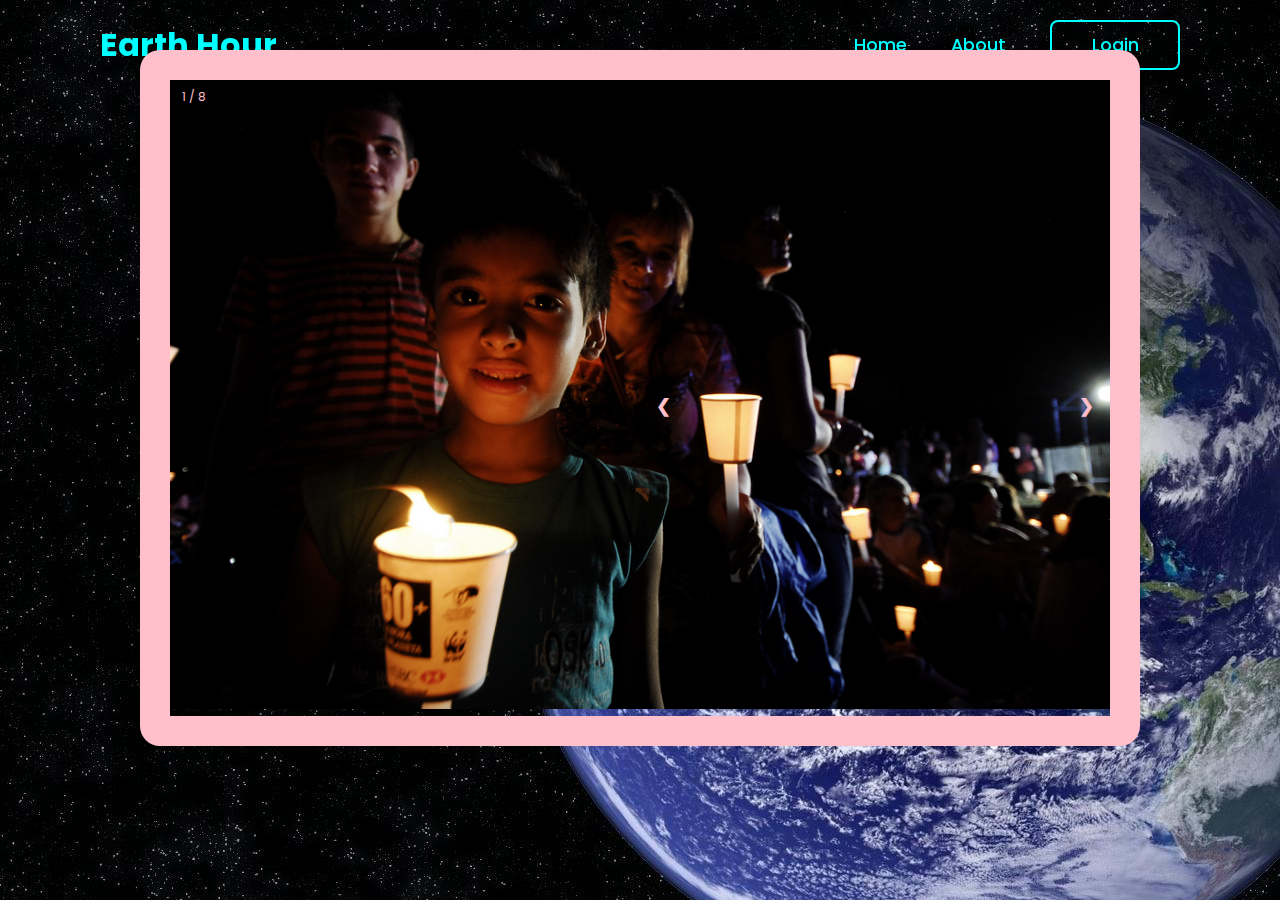
<file: register/gall.html>
<!DOCTYPE html>
<html lang="en">
  <head>
    <meta charset="UTF-8" />
    <meta http-equiv="X-UA-Compatible" content="IE=edge" />
    <meta name="viewport" content="width=device-width, initial-scale=1.0" />
    <title>Document</title>
    <link rel="stylesheet" href="gall.css" />
  </head>
  <header>
    <header>
      <h2 class="logo">
        <a href="index.html" style="color: cyan; text-decoration: none"
          >Earth Hour</a
        >
      </h2>
      <nav class="navigation">
        <a href="about.html">Home</a>
        <a href="https://www.facebook.com/neeyugnsirtfoadd8107/">About</a>
        <!-- <a href="#">Gallery</a> -->
        <button class="btnLogin">Login</button>
      </nav>
    </header>
  </header>
  <body style="background-image: url(./imgs/wp4406720.jpg)">
    <div class="slide-container">
      <div class="mySlides fade">
        <div class="numbertext">1 / 8</div>
        <img src="./imgs2/13500613873_197e980f66_b.jpg" style="width: 100%" />
      </div>

      <div class="mySlides fade">
        <div class="numbertext">2 / 8</div>
        <img
          src="./imgs2/272428_4484553852812050_FJDSALKJ.jpg"
          style="width: 100%"
        />
      </div>
      <div class="mySlides fade">
        <div class="numbertext">3 / 8</div>
        <img
          src="./imgs2/Earth Hour 2023 Photos (12).jpg"
          style="width: 100%"
        />
      </div>
      <div class="mySlides fade">
        <div class="numbertext">4 / 8</div>
        <img src="./imgs2/earth-hour-candle.jpg" style="width: 100%" />
      </div>
      <div class="mySlides fade">
        <div class="numbertext">5 / 8</div>
        <img
          src="./imgs2/gettyimages-1309440368-612x612.jpg"
          style="width: 100%"
        />
      </div>
      <div class="mySlides fade">
        <div class="numbertext">6 / 8</div>
        <img
          src="./imgs2/gettyimages-658002908-612x612.jpg"
          style="width: 100%"
        />
      </div>
      <div class="mySlides fade">
        <div class="numbertext">7 / 8</div>
        <img src="./imgs2/hour-1503.jpg" style="width: 100%" />
      </div>
      <div class="mySlides fade">
        <div class="numbertext">8 / 8</div>
        <img src="./imgs2/main_1500.jpg" style="width: 100%" />
      </div>

      <a class="prev" onclick="plusSlides(-1)">&#10094;</a>
      <a class="next" onclick="plusSlides(1)">&#10095;</a>
    </div>
    <br />
    <script src="gall.js"></script>
  </body>
</html>
</file>
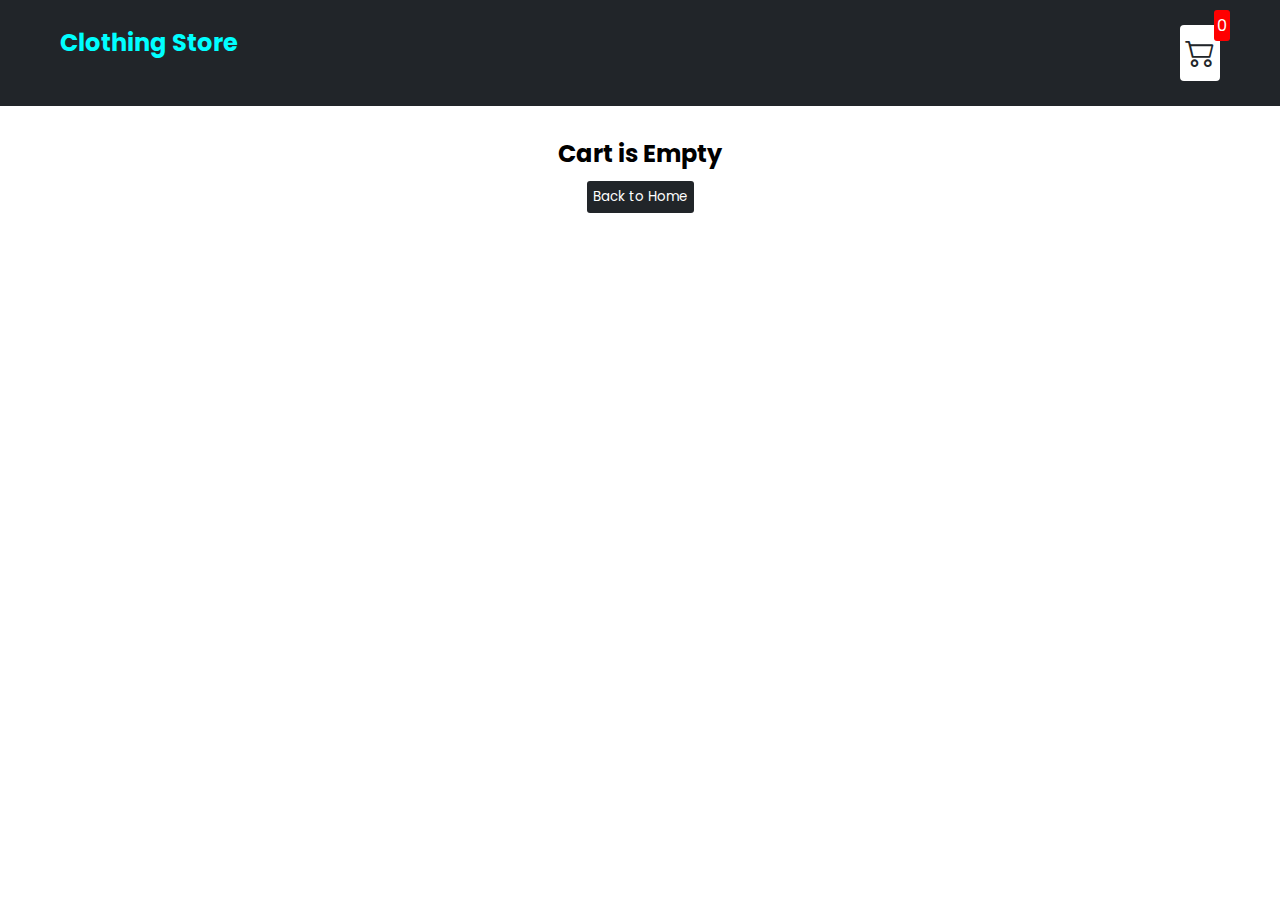
<file: register/shopping-cart-js/cart.html>
<!DOCTYPE html>
<html lang="en">
  <head>
    <meta charset="UTF-8" />
    <meta http-equiv="X-UA-Compatible" content="IE=edge" />
    <meta name="viewport" content="width=device-width, initial-scale=1.0" />
    <title>Clothing Store</title>
    <link rel="stylesheet" href="src/stl.css" />
    <link
      rel="stylesheet"
      href="https://cdn.jsdelivr.net/npm/bootstrap-icons@1.8.1/font/bootstrap-icons.css"
    />
  </head>

  <body>
    <div class="navbar">
      <a href="idx.html">
        <h2>Clothing Store</h2>
      </a>

      <a href="cart.html">
        <div class="cart">
          <i class="bi bi-cart2"></i>
          <div id="cartAmount" class="cartAmount">0</div>
        </div>
      </a>
    </div>

    <div id="label" class="text-center"></div>

    <div class="shopping-cart" id="shopping-cart"></div>
  </body>
  <script src="src/Data.js"></script>
  <script src="src/cart.js"></script>
</html>
</file>
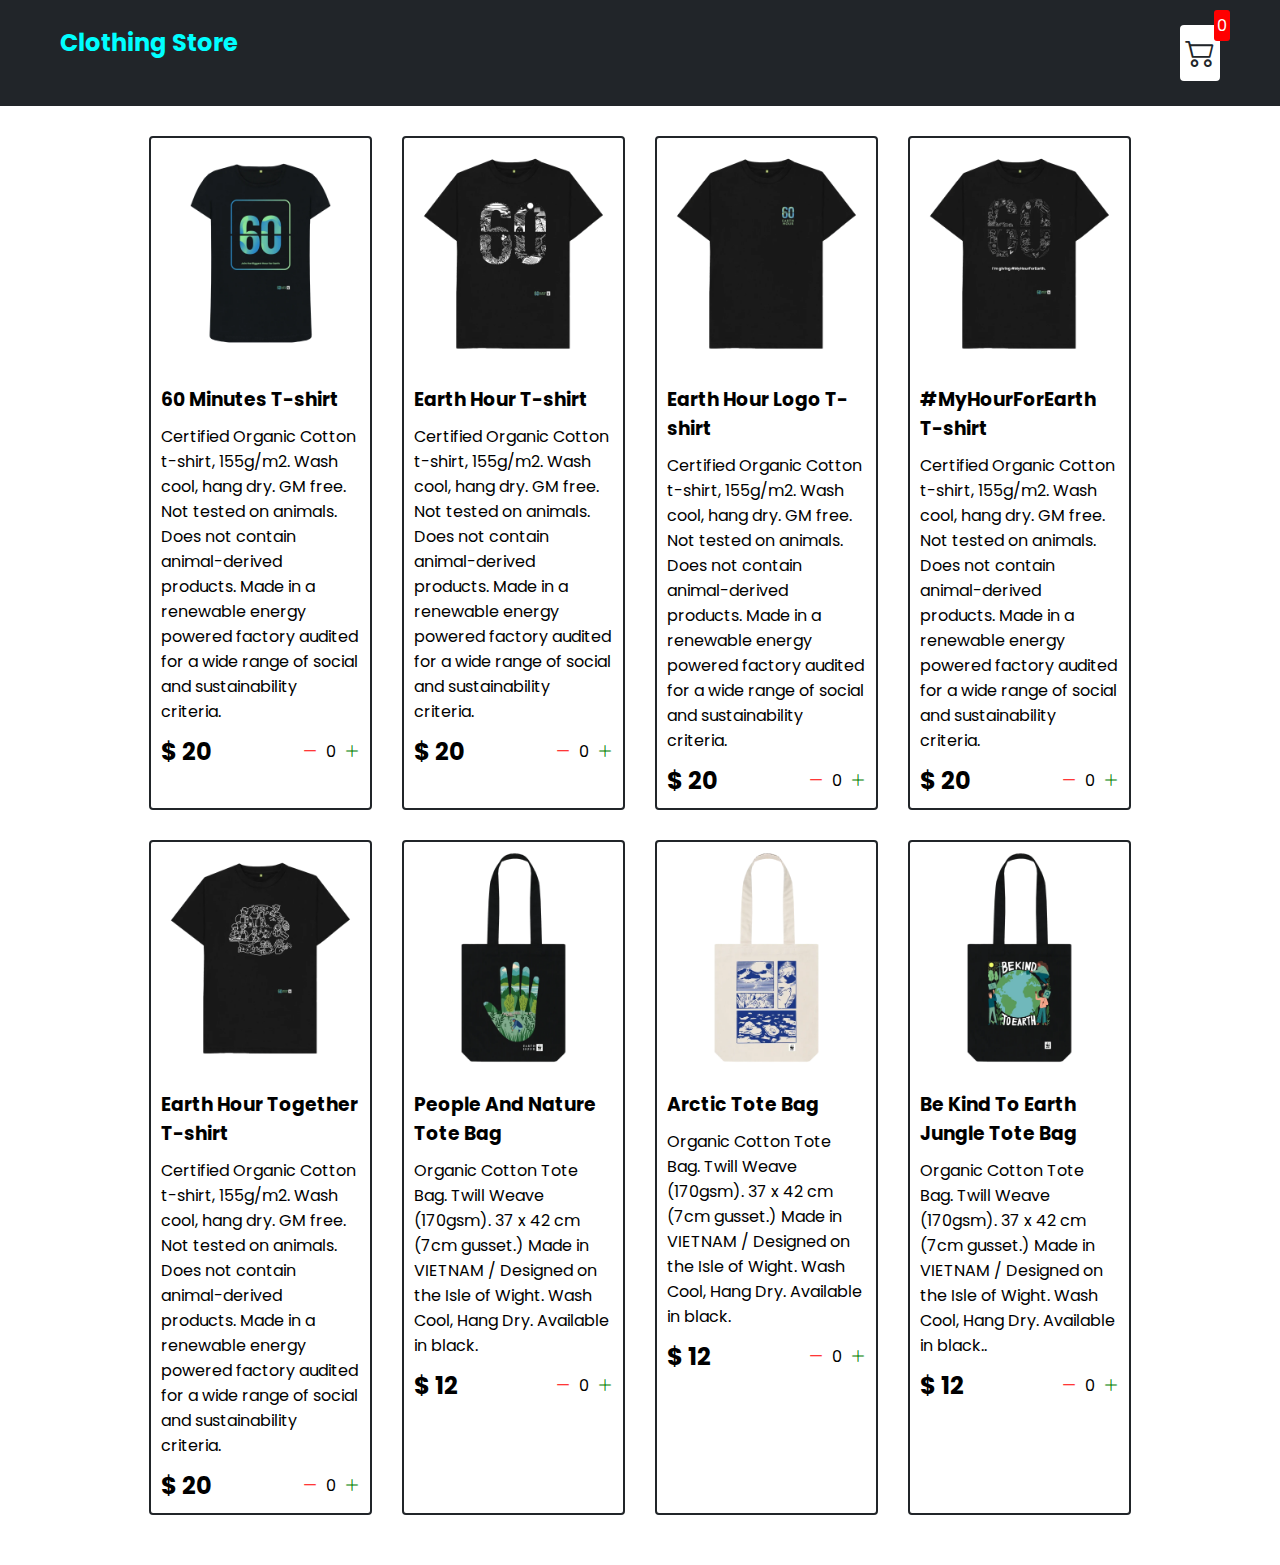
<file: register/shopping-cart-js/idx.html>
<!DOCTYPE html>
<html lang="en">
  <head>
    <meta charset="UTF-8" />
    <meta http-equiv="X-UA-Compatible" content="IE=edge" />
    <meta name="viewport" content="width=device-width, initial-scale=1.0" />
    <title>Clothing Store</title>
    <link rel="stylesheet" href="src/stl.css" />
    <link
      rel="stylesheet"
      href="https://cdn.jsdelivr.net/npm/bootstrap-icons@1.8.1/font/bootstrap-icons.css"
    />
  </head>

  <body>
    <div class="navbar">
      <a href="idx.html">
        <h2>Clothing Store</h2>
      </a>

      <a href="cart.html">
        <div class="cart">
          <i class="bi bi-cart2"></i>
          <div id="cartAmount" class="cartAmount">0</div>
        </div>
      </a>
    </div>

    <div class="shop" id="shop"></div>
  </body>
  <script src="src/Data.js"></script>
  <script src="src/mn.js"></script>
</html>
</file>
<file: register/gall.css>
@import url("https://fonts.googleapis.com/css2?family=Poppins:ital,wght@0,100;0,200;0,300;0,400;0,500;0,600;0,700;0,800;0,900;1,100;1,200;1,300;1,400;1,500;1,600;1,700;1,800;1,900&display=swap");

* {
  margin: 0;
  padding: 0;
  box-sizing: border-box;
  font-family: "Poppins", sans-serif;
}

body {
  background-color: cyan;
  text-align: center;
}
header {
  position: fixed;
  top: 0;
  left: 0;
  width: 100%;
  padding: 20px 100px;
  display: flex;
  justify-content: space-between;
  align-items: center;
}

.logo {
  font-size: 2em;
  color: cyan;
  user-select: none;
}

.navigation a {
  position: relative;
  font-size: 1.1em;
  color: cyan;
  text-decoration: none;
  font-weight: 500;
  margin-left: 40px;
}

.navigation a::after {
  content: "";
  position: absolute;
  left: 0;
  bottom: -5px;
  width: 100%;
  height: 3px;
  background-color: lawngreen;
  border-radius: 5px;
  transform: scaleX(0);
  transition: 0.5s;
  transform-origin: right;
}

.navigation a:hover::after {
  transform: scaleX(1);
  transform-origin: left;
}
.navigation .btnLogin {
  width: 130px;
  height: 50px;
  background: transparent;
  border: 2px solid cyan;
  outline: none;
  border-radius: 8px;
  cursor: pointer;
  font-size: 1.1em;
  color: cyan;
  font-weight: 500;
  margin-left: 40px;
  transition: 0.5s;
}

.navigation .btnLogin:hover {
  color: green;
  background-color: cyan;
}

.slide-container {
  max-width: 1000px;
  position: relative;
  margin: auto;
  margin-top: 50px;
  text-decoration: none;
  border: 30px solid pink;
  border-radius: 20px;
}

.prev,
.next {
  cursor: pointer;
  position: absolute;
  top: 50%;
  width: auto;
  padding: 16px;
  margin-top: -22px;
  color: pink;
  font-weight: bold;
  font-size: 18px;
  transition: 0.6s ease;
  border-radius: 0 3px 3px 0;
  user-select: none;
}

.next {
  right: 0;
  border-radius: 3px 0 0 3px;
}

.prev:hover,
.next:hover {
  background-color: rgba(0, 0, 0, 0.8);
}


.numbertext {
  color: pink;
  font-size: 12px;
  padding: 8px 12px;
  position: absolute;
  top: 0;
}

.fade {
  animation-name: fade;
  animation-duration: 1.5s;
}

@keyframes fade {
  from {
    opacity: 0.4;
  }
  to {
    opacity: 1;
  }
}
</file>
<file: register/shopping-cart-js/src/stl.css>
@import url("https://fonts.googleapis.com/css2?family=Poppins:ital,wght@0,100;0,200;0,300;0,400;0,500;0,600;0,700;0,800;0,900;1,100;1,200;1,300;1,400;1,500;1,600;1,700;1,800;1,900&display=swap");

* {
  margin: 0;
  padding: 0;
  box-sizing: border-box;
  font-family: "Poppins", sans-serif;
}

i {
  cursor: pointer;
}

a {
  text-decoration: none;
  color: cyan;
}

.navbar {
  display: flex;
  flex-direction: row;
  justify-content: space-between;
  background-color: #212529;
  color: cyan;
  padding: 25px 60px;
  margin-bottom: 30px;
}

.cart {
  position: relative;
  background-color: #fff;
  color: #212529;
  font-size: 30px;
  padding: 5px;
  border-radius: 4px;
}

.cartAmount {
  position: absolute;
  top: -15px;
  right: -10px;
  font-size: 16px;
  background-color: red;
  color: white;
  padding: 3px;
  border-radius: 3px;
}

.shop {
  display: grid;
  grid-template-columns: repeat(4, 223px);
  gap: 30px;
  justify-content: center;
  margin-bottom: 50px;
}

@media (max-width: 1000px) {
  .shop {
    grid-template-columns: repeat(2, 223px);
  }
}

@media (max-width: 500px) {
  .shop {
    grid-template-columns: repeat(1, 223px);
  }
}

.item {
  border: 2px solid #212529;
  border-radius: 4px;
}
.item img {
  width: 100%;
  border-radius: 2px 2px 0 0;
}

.details {
  display: flex;
  flex-direction: column;
  padding: 10px;
  gap: 10px;
}

.price-quantity {
  display: flex;
  flex-direction: row;
  justify-content: space-between;
  align-items: center;
}

.buttons {
  display: flex;
  flex-direction: row;
  gap: 8px;
  font-size: 16px;
}

.bi-dash-lg {
  color: red;
}

.bi-plus-lg {
  color: green;
}

.text-center {
  text-align: center;
  margin-bottom: 20px;
}

.HomeBtn,
.checkout,
.removeAll {
  background-color: #212529;
  color: white;
  border: none;
  padding: 6px;
  border-radius: 3px;
  cursor: pointer;
  margin-top: 10px;
}

.checkout {
  background-color: green;
}
.removeAll {
  background-color: red;
}
.bi-x-lg {
  color: red;
  font-weight: bold;
}

.shopping-cart {
  display: grid;
  grid-template-columns: repeat(1, 320px);
  justify-content: center;
  gap: 15px;
}

.cart-item {
  border: 2px solid #212529;
  border-radius: 5px;
  display: flex;
}

.title-price-x {
  width: 195px;
  display: flex;
  align-items: center;
  justify-content: space-between;
}

.title-price {
  display: flex;
  align-items: center;
  gap: 10px;
}

.cart-item-price {
  background-color: #212529;
  color: white;
  border-radius: 4px;
  padding: 3px 6px;
}
</file>
